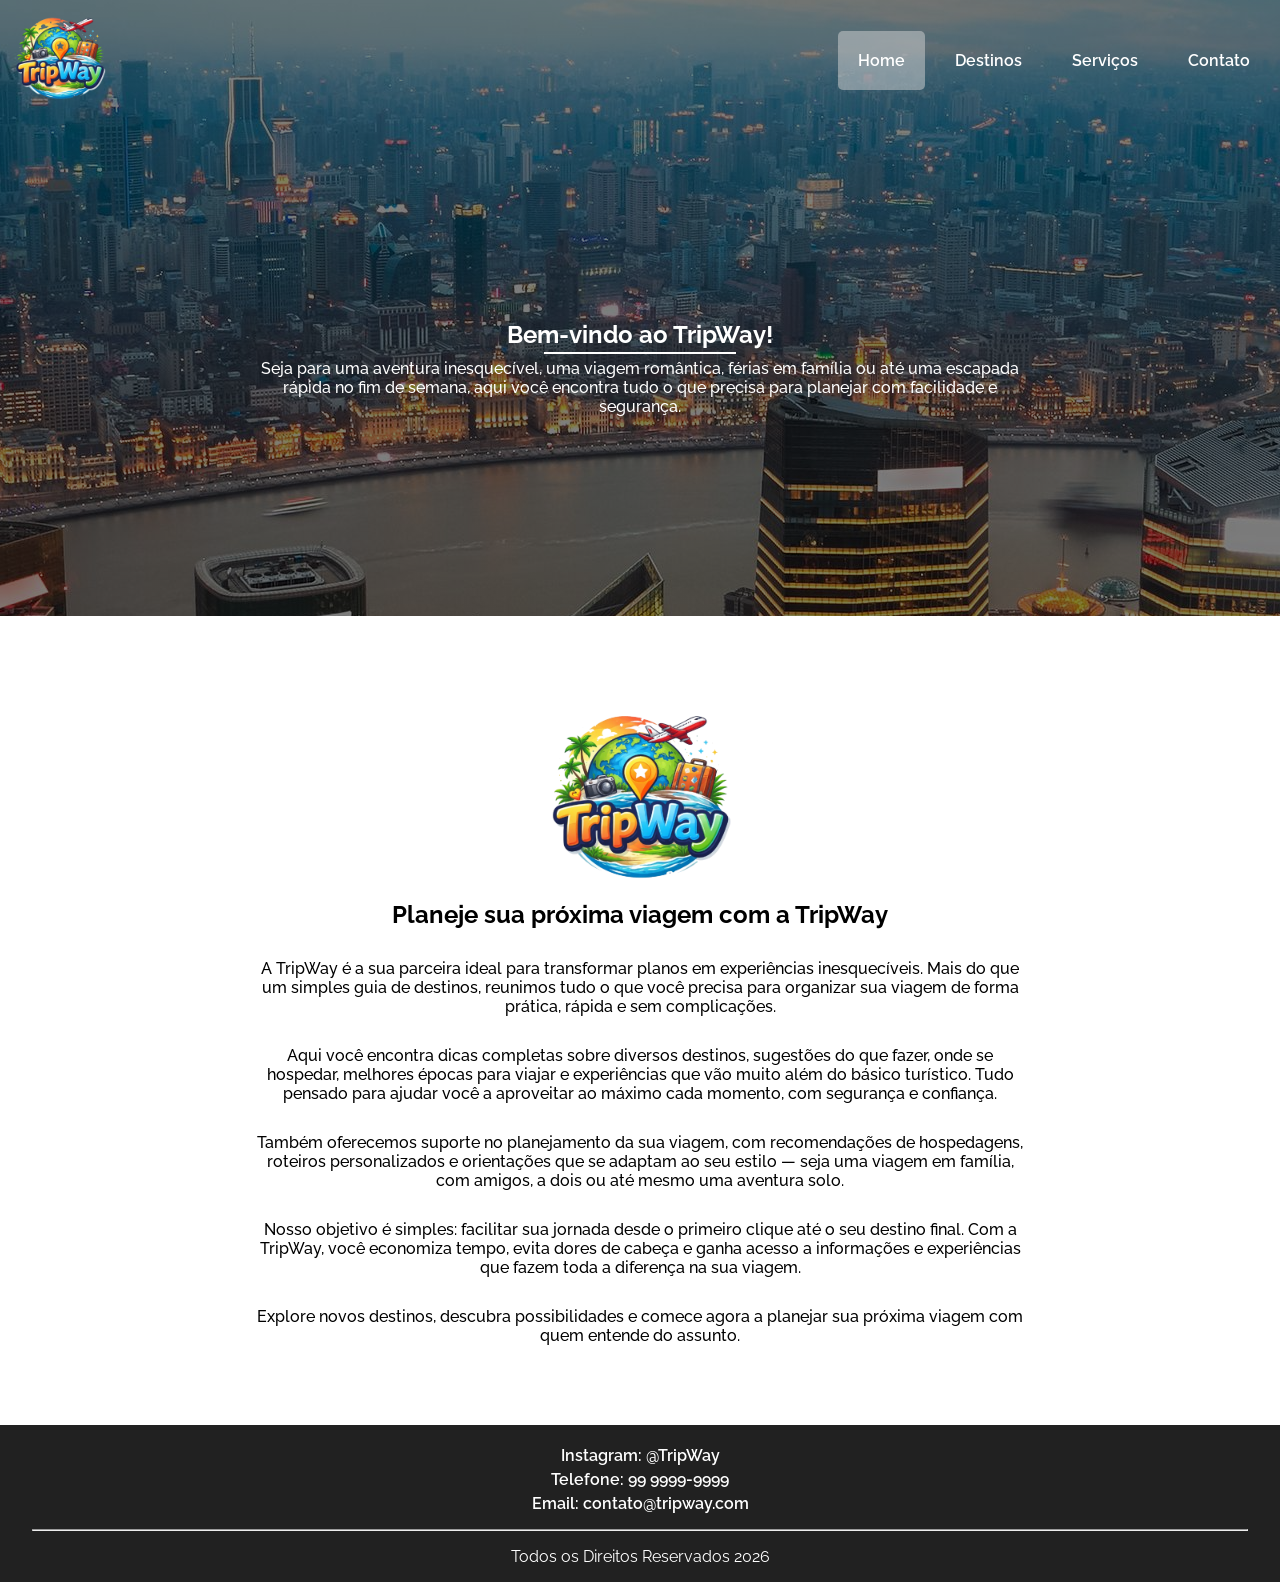
<file: index.html>
<!DOCTYPE html>
<html lang="pt-br">
  <head>
    <meta charset="UTF-8" />
    <meta name="viewport" content="width=device-width, initial-scale=1.0" />

    <link rel="icon" type="image/png" href="./img/logo-tripway.png" />
    <link rel="preconnect" href="https://fonts.googleapis.com" />
    <link rel="preconnect" href="https://fonts.gstatic.com" crossorigin />
    <link
      href="https://fonts.googleapis.com/css2?family=Raleway:ital,wght@0,100..900;1,100..900&display=swap"
      rel="stylesheet"
    />

    <link rel="stylesheet" href="./css/style.css" />
    <link rel="stylesheet" href="./css/home.css" />

    <title>Home | TripWay</title>
  </head>
  <body>
    <header id="background-header">
      <nav>
        <a href="./index.html">
          <img src="./img/logo-tripway.png" alt="Logo TripWay"/>
        </a>

        <input type="checkbox" id="menu-mobile" />

        <label for="menu-mobile" class="menu-icon"> &#9776 </label>

        <ul>
          <li class="active"><a href="./index.html">Home</a></li>
          <li><a href="./pages/destinos.html">Destinos</a></li>
          <li><a href="./pages/servicos.html">Serviços</a></li>
          <li><a href="./pages/contato.html">Contato</a></li>
        </ul>
      </nav>
      <section id="titleHeader">
        <h2>Bem-vindo ao TripWay!</h2>
        <p>
          Seja para uma aventura inesquecível, uma viagem romântica, férias em
          família ou até uma escapada rápida no fim de semana, aqui você
          encontra tudo o que precisa para planejar com facilidade e segurança.
        </p>
      </section>
    </header>

    <main>
      <section>
        <img src="./img/logo-tripway.png" alt="Logo TripWay"/>

        <h1>Planeje sua próxima viagem com a TripWay</h1>

        <p>
          A TripWay é a sua parceira ideal para transformar planos em
          experiências inesquecíveis. Mais do que um simples guia de destinos,
          reunimos tudo o que você precisa para organizar sua viagem de forma
          prática, rápida e sem complicações.
        </p>

        <p>
          Aqui você encontra dicas completas sobre diversos destinos, sugestões
          do que fazer, onde se hospedar, melhores épocas para viajar e
          experiências que vão muito além do básico turístico. Tudo pensado para
          ajudar você a aproveitar ao máximo cada momento, com segurança e
          confiança.
        </p>

        <p>
          Também oferecemos suporte no planejamento da sua viagem, com
          recomendações de hospedagens, roteiros personalizados e orientações
          que se adaptam ao seu estilo — seja uma viagem em família, com amigos,
          a dois ou até mesmo uma aventura solo.
        </p>

        <p>
          Nosso objetivo é simples: facilitar sua jornada desde o primeiro
          clique até o seu destino final. Com a TripWay, você economiza tempo,
          evita dores de cabeça e ganha acesso a informações e experiências que
          fazem toda a diferença na sua viagem.
        </p>

        <p>
          Explore novos destinos, descubra possibilidades e comece agora a
          planejar sua próxima viagem com quem entende do assunto.
        </p>
      </section>
    </main>

    <footer>
      <section>
        <ul>
          <li>Instagram: @TripWay</li>
          <li>Telefone: 99 9999-9999</li>
          <li>Email: contato@tripway.com</li>
        </ul>
      </section>
      <hr />
      <section id="copyright">
        <p>Todos os Direitos Reservados 2026</p>
      </section>
    </footer>
  </body>
</html>
</file>
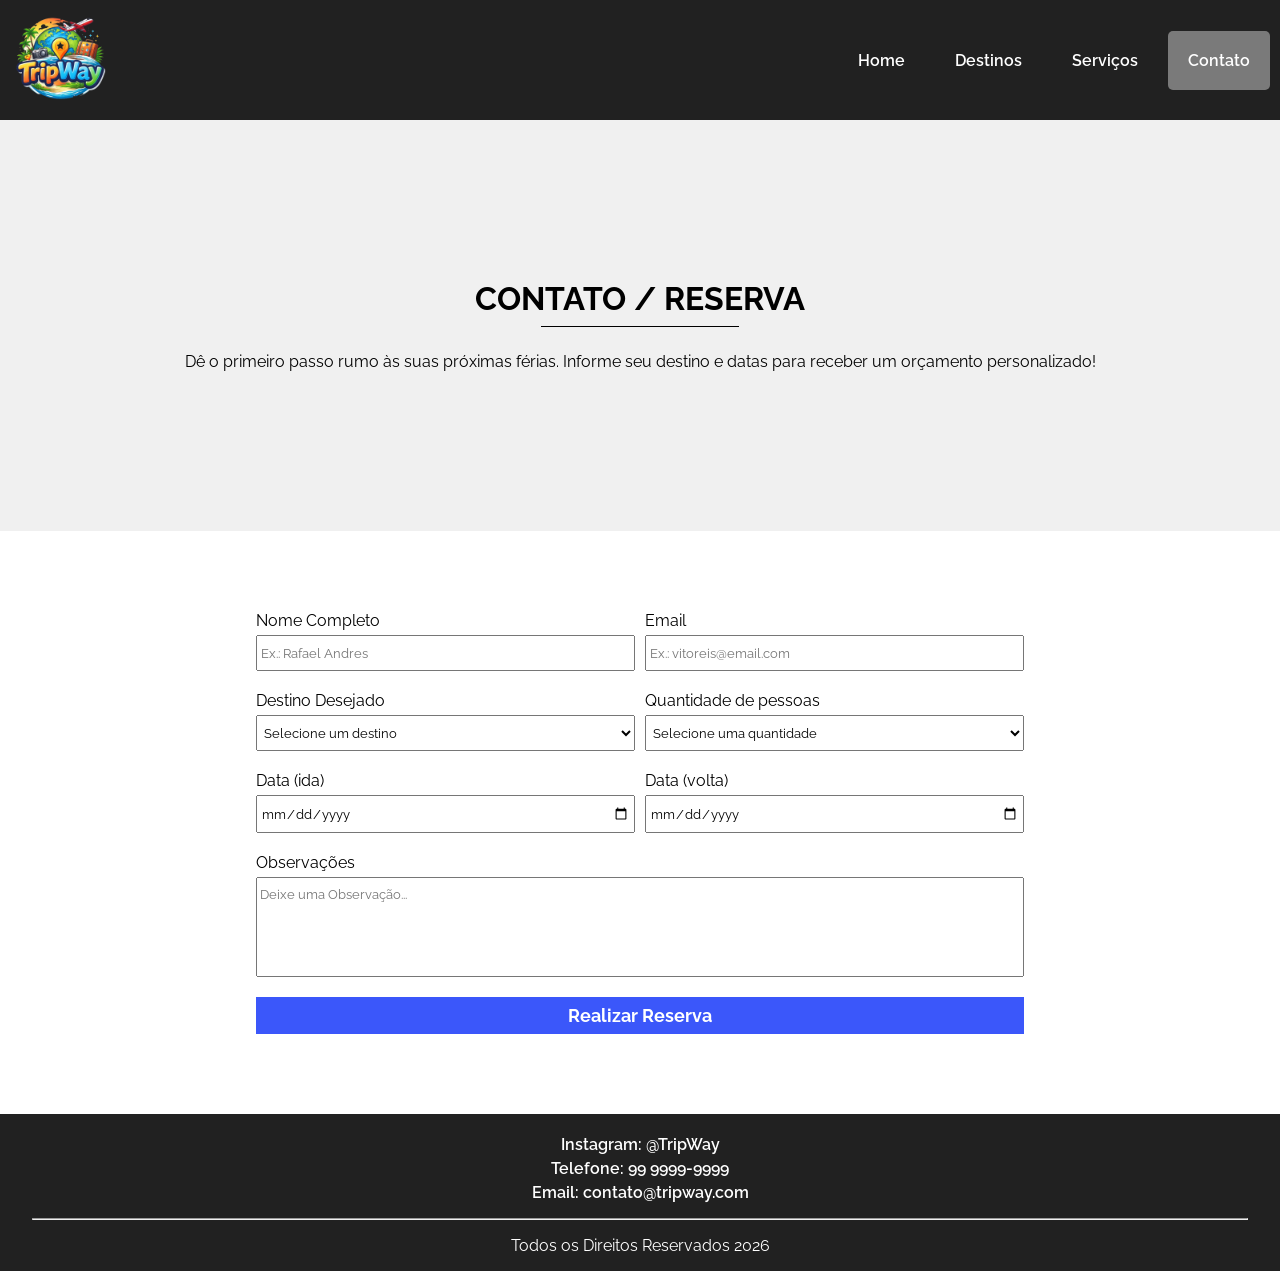
<file: pages/contato.html>
<!doctype html>
<html lang="pt-br">
  <head>
    <meta charset="UTF-8" />
    <meta name="viewport" content="width=device-width, initial-scale=1.0" />
    <link rel="icon" type="image/png" href="../img/logo-tripway.png" />
    <link rel="stylesheet" href="../css/style.css" />
    <link rel="stylesheet" href="../css/contato.css" />

    <link rel="preconnect" href="https://fonts.googleapis.com" />
    <link rel="preconnect" href="https://fonts.gstatic.com" crossorigin />
    <link href="https://fonts.googleapis.com/css2?family=Raleway:ital,wght@0,100..900;1,100..900&display=swap" rel="stylesheet" />

    <title>Contato | TripWay</title>
  </head>

  <body>
    <nav>
      <a href="../index.html">
        <img src="../img/logo-tripway.png" alt="Logo TripWay"/>
      </a>

      <input type="checkbox" id="menu-mobile" />

      <label for="menu-mobile" class="menu-icon"> &#9776 </label>

      <ul>
        <li><a href="../index.html">Home</a></li>
        <li><a href="./destinos.html">Destinos</a></li>
        <li><a href="./servicos.html">Serviços</a></li>
        <li class="active"><a href="./contato.html">Contato</a></li>
      </ul>
    </nav>

    <main>
      <header class="pages-header">
        <h1>Contato / Reserva</h1>
        <p>
          Dê o primeiro passo rumo às suas próximas férias. Informe seu destino
          e datas para receber um orçamento personalizado!
        </p>
      </header>
      <section class="form-section">
        <form>
          <div class="linha-form">
            <div class="input-form">
              <label for="nome-input">Nome Completo</label>
              <input type="text" id="nome-input" placeholder="Ex.: Rafael Andres" required />
            </div>
            <div class="input-form">
              <label for="email-input">Email</label>
              <input type="email" id="email-input" placeholder="Ex.: vitoreis@email.com" required />
            </div>
          </div>
          <div class="linha-form">
            <div class="input-form">
              <label for="destino-select">Destino Desejado</label>
              <select name="destino-select" id="destino-select" required>
                <option value="" selected disabled>Selecione um destino</option>
                <option value="">Alter do Chão</option>
                <option value="">Aracaju</option>
                <option value="">Arraial do Cabo</option>
                <option value="">Balneário Camboriú</option>
                <option value="">Beto Carrero</option>
                <option value="">Fernando de Noronha</option>
              </select>
            </div>
            <div class="input-form">
              <label for="quantidade-select">Quantidade de pessoas</label>
              <select name="quantidade-select" id="quantidade-select" required>
                <option value="" selected disabled>
                  Selecione uma quantidade
                </option>
                <option value="">1 Pessoas</option>
                <option value="">2 Pessoas</option>
                <option value="">3 Pessoas</option>
                <option value="">4 Pessoas</option>
                <option value="">5 Pessoas</option>
                <option value="">6 Pessoas</option>
                <option value="">7 Pessoas</option>
                <option value="">8 Pessoas</option>
                <option value="">9 Pessoas</option>
                <option value="">10 Pessoas</option>
              </select>
            </div>
          </div>
          <div class="linha-form">
            <div class="input-form">
              <label for="data-ida-input">Data (ida)</label>
              <input type="date" id="data-ida-input" required />
            </div>
            <div class="input-form">
              <label for="data-volta-input">Data (volta)</label>
              <input type="date" id="data-volta-input" required />
            </div>
          </div>
          <div class="linha-form">
            <div class="input-form" id="input-form-observacao">
              <label for="observacao-textarea">Observações</label>
              <textarea name="observacao-textarea" id="observacao-textarea" required placeholder="Deixe uma Observação..."></textarea>
            </div>
          </div>
          <button type="submit">Realizar Reserva</button>
        </form>
      </section>
    </main>

    <footer>
      <section>
        <ul>
          <li>Instagram: @TripWay</li>
          <li>Telefone: 99 9999-9999</li>
          <li>Email: contato@tripway.com</li>
        </ul>
      </section>

      <section id="copyright">
        <hr />
        <p>Todos os Direitos Reservados 2026</p>
      </section>
    </footer>
  </body>
</html>
</file>
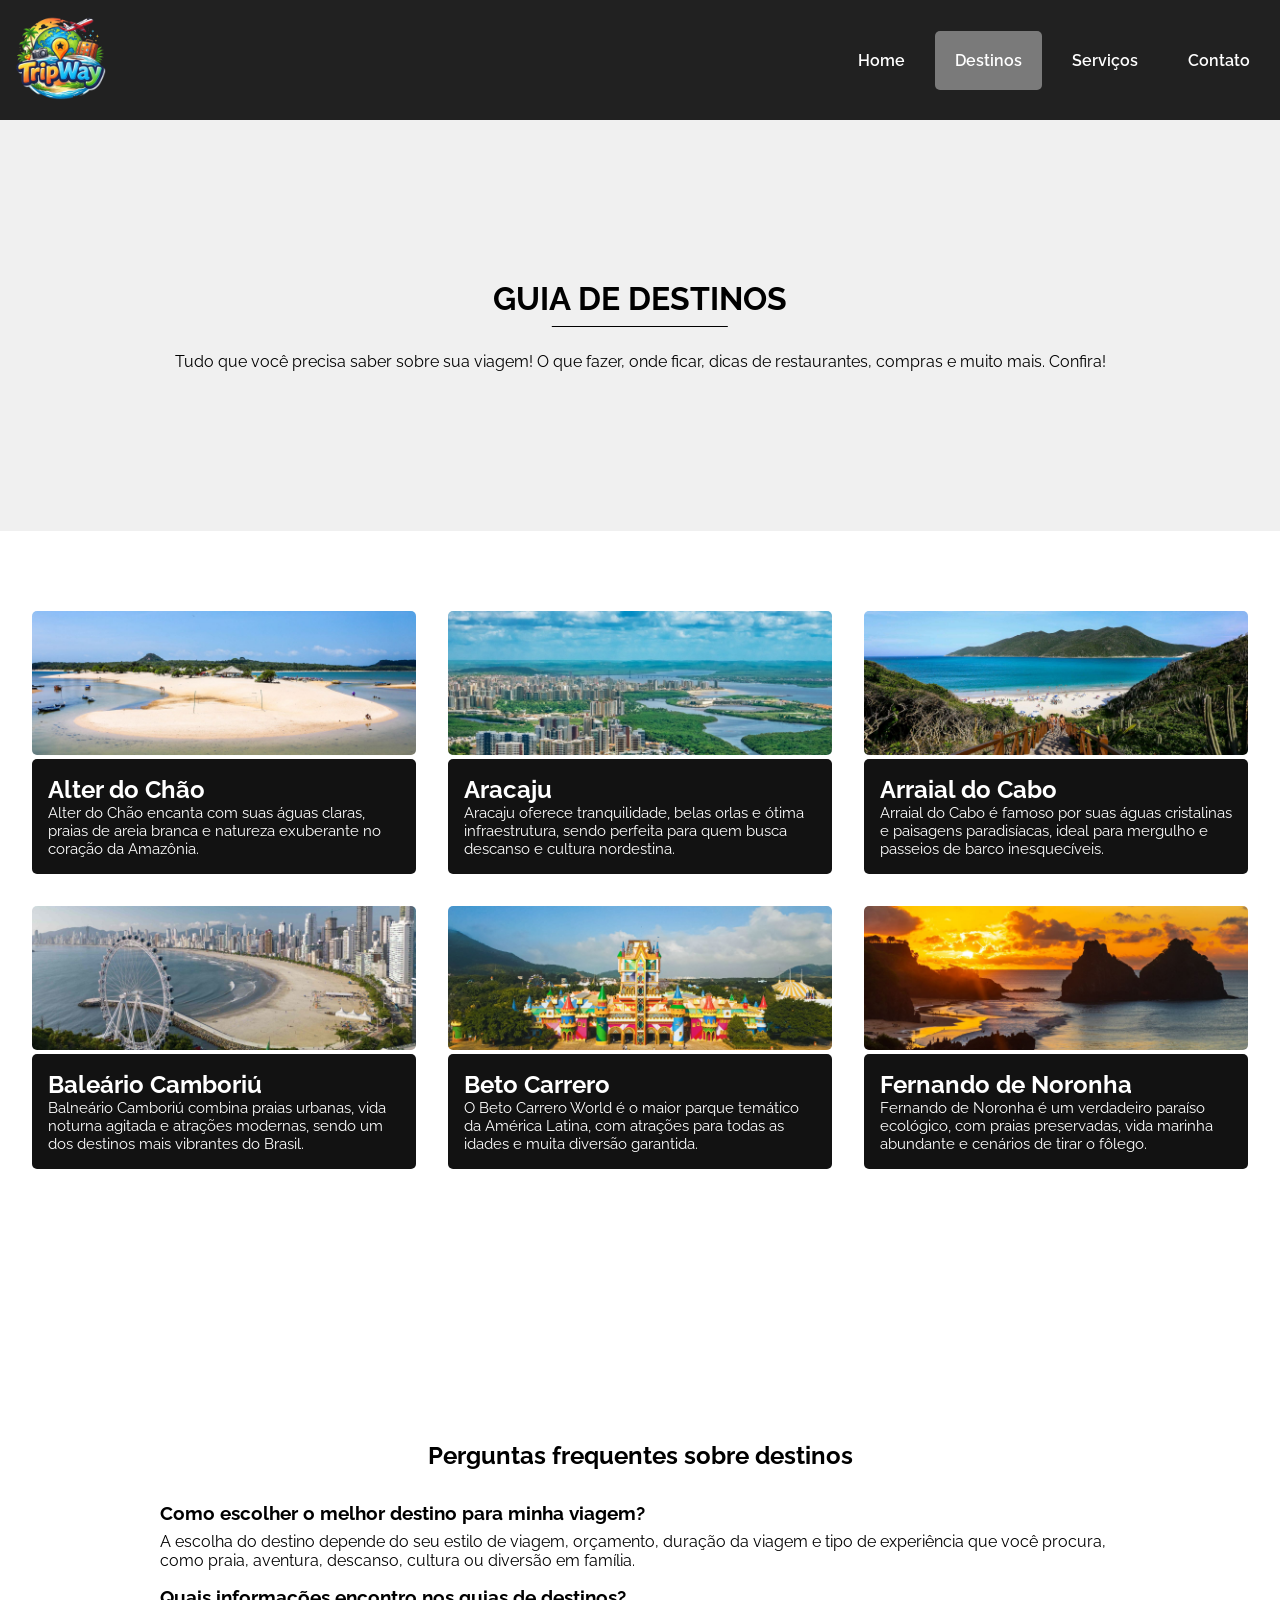
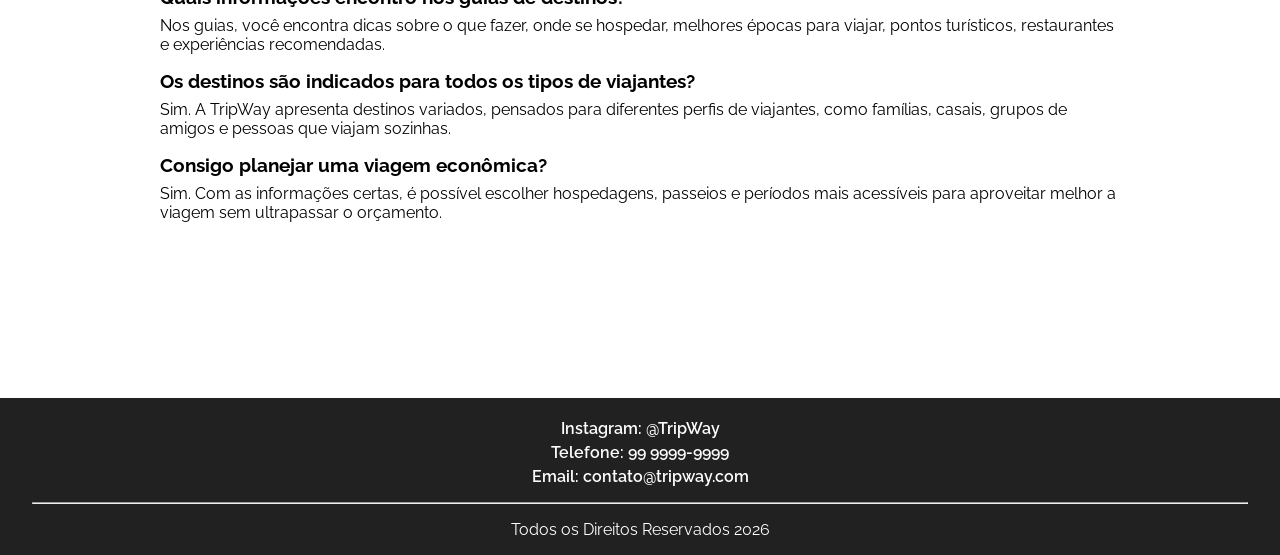
<file: pages/destinos.html>
<!doctype html>
<html lang="pt-br">

<head>
  <meta charset="UTF-8" />
  <meta name="viewport" content="width=device-width, initial-scale=1.0" />
  <link rel="icon" type="image/png" href="../img/logo-tripway.png" />
  <link rel="stylesheet" href="../css/style.css" />
  <link rel="stylesheet" href="../css/destinos.css" />

  <link rel="preconnect" href="https://fonts.googleapis.com" />
  <link rel="preconnect" href="https://fonts.gstatic.com" crossorigin />
  <link href="https://fonts.googleapis.com/css2?family=Raleway:ital,wght@0,100..900;1,100..900&display=swap"
    rel="stylesheet" />

  <title>Destinos | TripWay</title>
</head>

<body>
  <nav>
    <a href="../index.html">
      <img src="../img/logo-tripway.png" alt="Logo TripWay"/>
    </a>

    <input type="checkbox" id="menu-mobile" />

    <label for="menu-mobile" class="menu-icon"> &#9776 </label>

    <ul>
      <li><a href="../index.html">Home</a></li>
      <li class="active"><a href="./destinos.html">Destinos</a></li>
      <li><a href="./servicos.html">Serviços</a></li>
      <li><a href="./contato.html">Contato</a></li>
    </ul>
  </nav>

  <main>
    <header class="pages-header">
      <h1>Guia de destinos</h1>
      <p>
        Tudo que você precisa saber sobre sua viagem! O que fazer, onde ficar,
        dicas de restaurantes, compras e muito mais. Confira!
      </p>
    </header>
    <section class="destinos-container">
      <div class="linha-destinos">
        <div class="destino-card">
          <img src="../img/alter-do-chao.jpg" alt="imagem de Alter do Chão" />
          <div class="desc-destino">
            <h2>Alter do Chão</h2>
            <p>
              Alter do Chão encanta com suas águas claras, praias de areia
              branca e natureza exuberante no coração da Amazônia.
            </p>
          </div>
        </div>
        <div class="destino-card">
          <div class="img-destino">
            <img src="../img/aracaju.jpg" alt="imagem de Aracaju" />
          </div>
          <div class="desc-destino">
            <h2>Aracaju</h2>
            <p>
              Aracaju oferece tranquilidade, belas orlas e ótima
              infraestrutura, sendo perfeita para quem busca descanso e
              cultura nordestina.
            </p>
          </div>
        </div>
        <div class="destino-card">
          <div class="img-destino">
            <img src="../img/arraial-do-cabo.jpg" alt="imagem de Arraial do Cabo" />
          </div>
          <div class="desc-destino">
            <h2>Arraial do Cabo</h2>
            <p>
              Arraial do Cabo é famoso por suas águas cristalinas e paisagens
              paradisíacas, ideal para mergulho e passeios de barco
              inesquecíveis.
            </p>
          </div>
        </div>
      </div>
      <div class="linha-destinos">
        <div class="destino-card">
          <div class="img-destino">
            <img src="../img/balneario.jpg" alt="imagem de Baleário Camboriú" />
          </div>
          <div class="desc-destino">
            <h2>Baleário Camboriú</h2>
            <p>
              Balneário Camboriú combina praias urbanas, vida noturna agitada
              e atrações modernas, sendo um dos destinos mais vibrantes do
              Brasil.
            </p>
          </div>
        </div>
        <div class="destino-card">
          <div class="img-destino">
            <img src="../img/beto-carrero.jpg" alt="imagem de Beto Carrero" />
          </div>
          <div class="desc-destino">
            <h2>Beto Carrero</h2>
            <p>
              O Beto Carrero World é o maior parque temático da América
              Latina, com atrações para todas as idades e muita diversão
              garantida.
            </p>
          </div>
        </div>
        <div class="destino-card">
          <div class="img-destino">
            <img src="../img/fernando-noronha.jpg" alt="imagem de Fernando de Noronha" />
          </div>
          <div class="desc-destino">
            <h2>Fernando de Noronha</h2>
            <p>
              Fernando de Noronha é um verdadeiro paraíso ecológico, com
              praias preservadas, vida marinha abundante e cenários de tirar o
              fôlego.
            </p>
          </div>
        </div>
      </div>
    </section>

    <section class="faq-section">
      <h2>Perguntas frequentes sobre destinos</h2>

      <div class="faq-container">
        <div class="faq-item">
          <h3>Como escolher o melhor destino para minha viagem?</h3>
          <p>
            A escolha do destino depende do seu estilo de viagem, orçamento,
            duração da viagem e tipo de experiência que você procura, como praia,
            aventura, descanso, cultura ou diversão em família.
          </p>
        </div>

        <div class="faq-item">
          <h3>Quais informações encontro nos guias de destinos?</h3>
          <p>
            Nos guias, você encontra dicas sobre o que fazer, onde se hospedar,
            melhores épocas para viajar, pontos turísticos, restaurantes e
            experiências recomendadas.
          </p>
        </div>

        <div class="faq-item">
          <h3>Os destinos são indicados para todos os tipos de viajantes?</h3>
          <p>
            Sim. A TripWay apresenta destinos variados, pensados para diferentes
            perfis de viajantes, como famílias, casais, grupos de amigos e pessoas
            que viajam sozinhas.
          </p>
        </div>

        <div class="faq-item">
          <h3>Consigo planejar uma viagem econômica?</h3>
          <p>
            Sim. Com as informações certas, é possível escolher hospedagens,
            passeios e períodos mais acessíveis para aproveitar melhor a viagem sem
            ultrapassar o orçamento.
          </p>
        </div>
      </div>
    </section>

  </main>

  <footer>
    <section>
      <ul>
        <li>Instagram: @TripWay</li>
        <li>Telefone: 99 9999-9999</li>
        <li>Email: contato@tripway.com</li>
      </ul>
    </section>

    <section id="copyright">
      <hr />
      <p>Todos os Direitos Reservados 2026</p>
    </section>
  </footer>
</body>

</html>
</file>
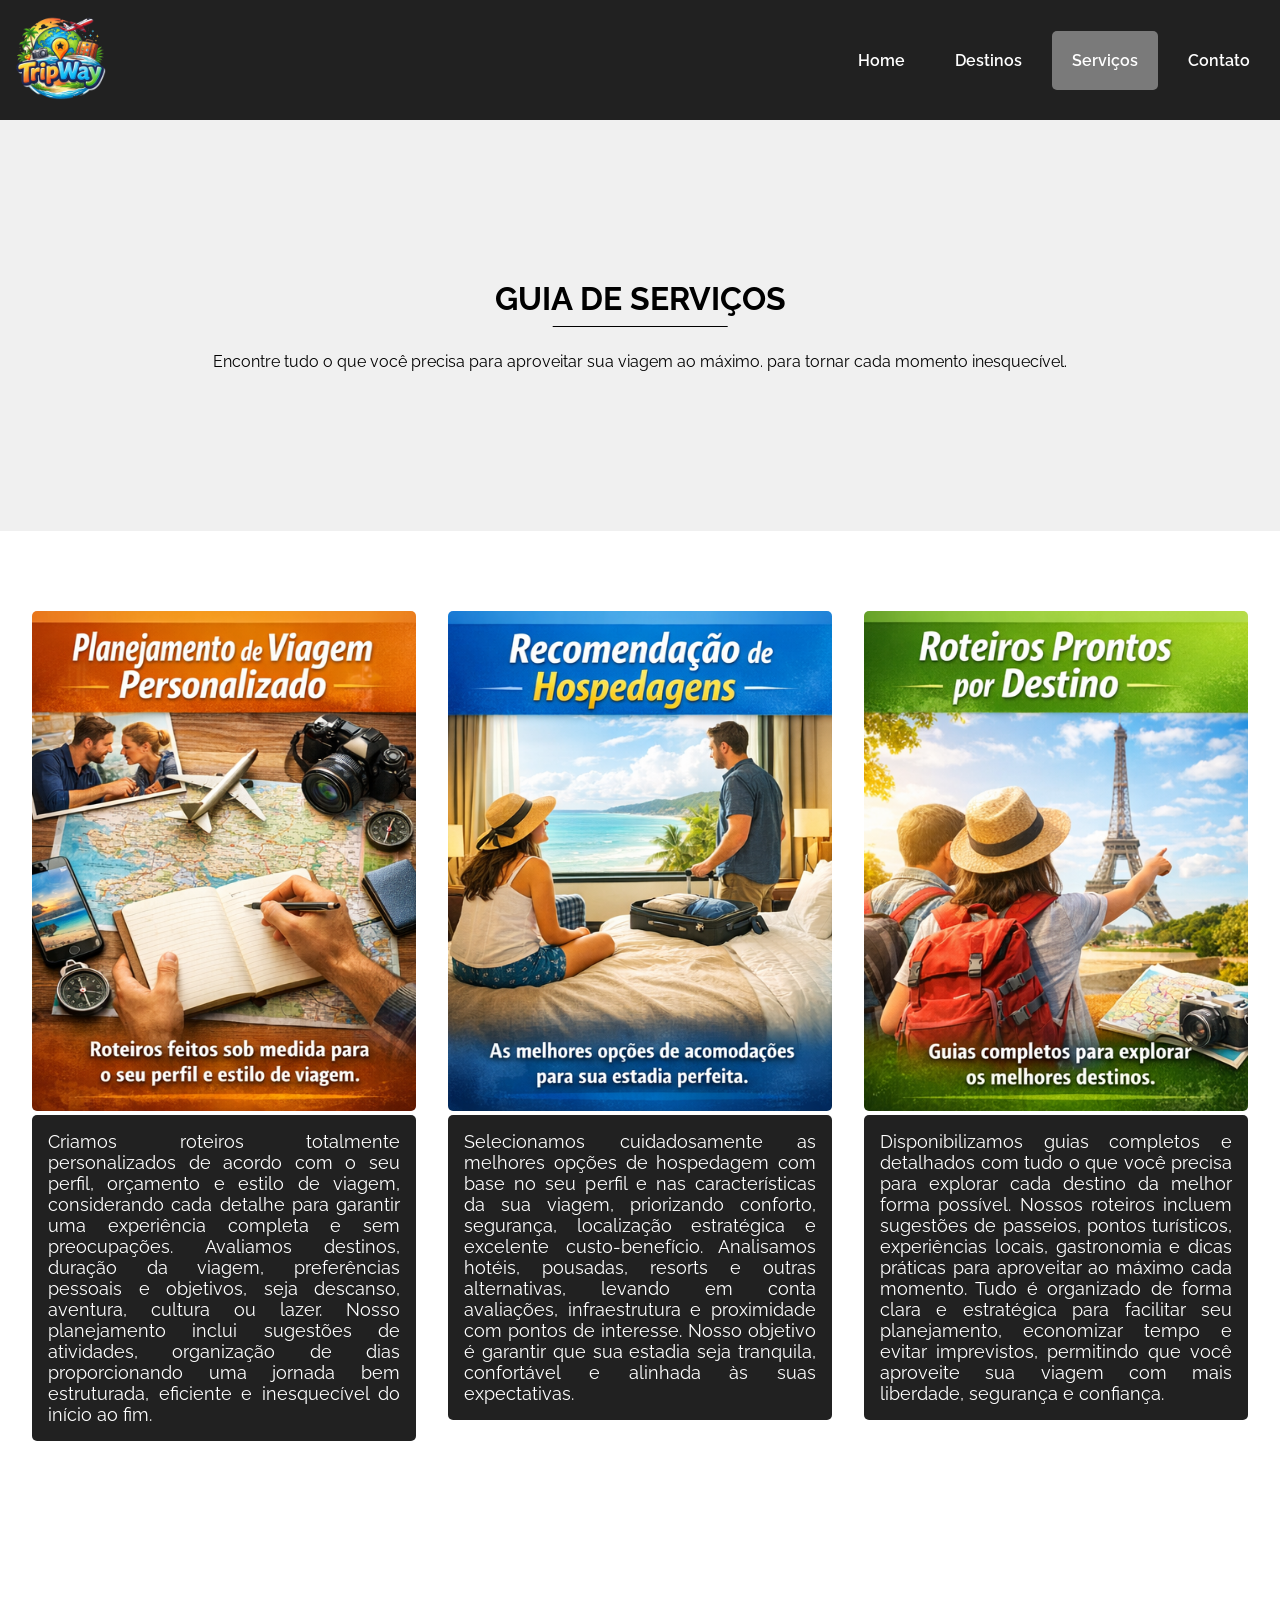
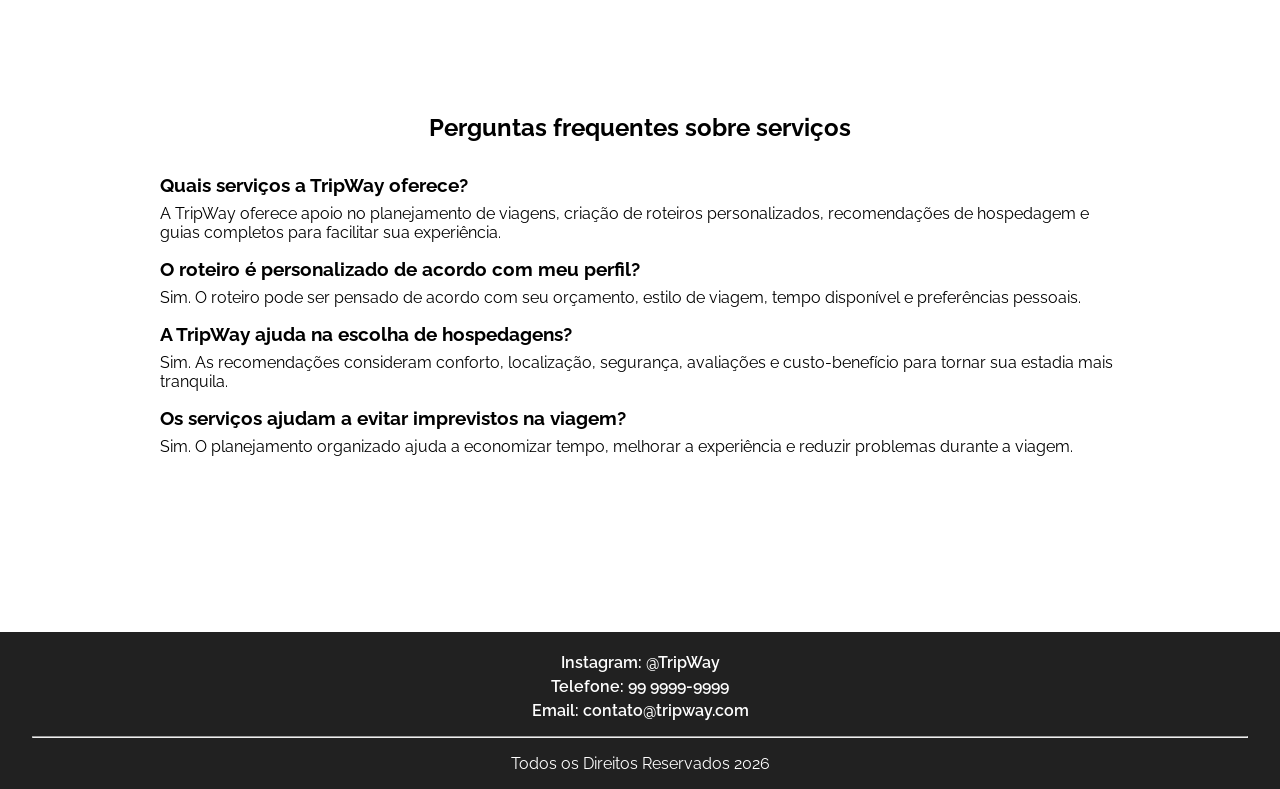
<file: pages/servicos.html>
<!doctype html>
<html lang="pt-br">

<head>
  <meta charset="UTF-8" />
  <meta name="viewport" content="width=device-width, initial-scale=1.0" />

  <link rel="icon" type="image/png" href="../img/logo-tripway.png" />
  <link rel="stylesheet" href="../css/style.css" />
  <link rel="stylesheet" href="../css/servicos.css" />

  <link rel="preconnect" href="https://fonts.googleapis.com" />
  <link rel="preconnect" href="https://fonts.gstatic.com" crossorigin />
  <link href="https://fonts.googleapis.com/css2?family=Raleway:ital,wght@0,100..900;1,100..900&display=swap"
    rel="stylesheet" />

  <title>Serviços | TripWay</title>
</head>

<body>
  <nav>
    <a href="../index.html">
      <img src="../img/logo-tripway.png" alt="Logo TripWay"/>
    </a>

    <input type="checkbox" id="menu-mobile" />

    <label for="menu-mobile" class="menu-icon"> &#9776 </label>

    <ul>
      <li><a href="../index.html">Home</a></li>
      <li><a href="./destinos.html">Destinos</a></li>
      <li class="active"><a href="./servicos.html">Serviços</a></li>
      <li><a href="./contato.html">Contato</a></li>
    </ul>
  </nav>

  <main>
    <header class="pages-header">
      <h1>Guia de Serviços</h1>
      <p>
        Encontre tudo o que você precisa para aproveitar sua viagem ao máximo.
        para tornar cada momento inesquecível.
      </p>
    </header>
    <section class="servico-container">
      <div class="linha-servico">
        <div class="servico-card">
          <img src="../img/planejamento.png" alt="imagem planejamento" />
          <div class="desc-servico">
            <p>
              Criamos roteiros totalmente personalizados de acordo com o seu
              perfil, orçamento e estilo de viagem, considerando cada detalhe
              para garantir uma experiência completa e sem preocupações.
              Avaliamos destinos, duração da viagem, preferências pessoais e
              objetivos, seja descanso, aventura, cultura ou lazer. Nosso
              planejamento inclui sugestões de atividades, organização de dias
              proporcionando uma jornada bem estruturada, eficiente e
              inesquecível do início ao fim.
            </p>
          </div>
        </div>
        <div class="servico-card">
          <div class="img-destino">
            <img src="../img/recomendacao.png" alt="imagem de recomendacao" />
          </div>
          <div class="desc-servico">
            <p>
              Selecionamos cuidadosamente as melhores opções de hospedagem com
              base no seu perfil e nas características da sua viagem,
              priorizando conforto, segurança, localização estratégica e
              excelente custo-benefício. Analisamos hotéis, pousadas, resorts
              e outras alternativas, levando em conta avaliações,
              infraestrutura e proximidade com pontos de interesse. Nosso
              objetivo é garantir que sua estadia seja tranquila, confortável
              e alinhada às suas expectativas.
            </p>
          </div>
        </div>
        <div class="servico-card">
          <div class="img-destino">
            <img src="../img/roteiro.png" alt="imagem de roteiro" />
          </div>
          <div class="desc-servico">
            <p>
              Disponibilizamos guias completos e detalhados com tudo o que
              você precisa para explorar cada destino da melhor forma
              possível. Nossos roteiros incluem sugestões de passeios, pontos
              turísticos, experiências locais, gastronomia e dicas práticas
              para aproveitar ao máximo cada momento. Tudo é organizado de
              forma clara e estratégica para facilitar seu planejamento,
              economizar tempo e evitar imprevistos, permitindo que você
              aproveite sua viagem com mais liberdade, segurança e confiança.
            </p>
          </div>
        </div>
      </div>
    </section>
    
    <section class="faq-section">
      <h2>Perguntas frequentes sobre serviços</h2>

      <div class="faq-container">
        <div class="faq-item">
          <h3>Quais serviços a TripWay oferece?</h3>
          <p>
            A TripWay oferece apoio no planejamento de viagens, criação de roteiros
            personalizados, recomendações de hospedagem e guias completos para
            facilitar sua experiência.
          </p>
        </div>

        <div class="faq-item">
          <h3>O roteiro é personalizado de acordo com meu perfil?</h3>
          <p>
            Sim. O roteiro pode ser pensado de acordo com seu orçamento, estilo de
            viagem, tempo disponível e preferências pessoais.
          </p>
        </div>

        <div class="faq-item">
          <h3>A TripWay ajuda na escolha de hospedagens?</h3>
          <p>
            Sim. As recomendações consideram conforto, localização, segurança,
            avaliações e custo-benefício para tornar sua estadia mais tranquila.
          </p>
        </div>

        <div class="faq-item">
          <h3>Os serviços ajudam a evitar imprevistos na viagem?</h3>
          <p>
            Sim. O planejamento organizado ajuda a economizar tempo, melhorar a
            experiência e reduzir problemas durante a viagem.
          </p>
        </div>
      </div>
    </section>

  </main>
  <footer>
    <section>
      <ul>
        <li>Instagram: @TripWay</li>
        <li>Telefone: 99 9999-9999</li>
        <li>Email: contato@tripway.com</li>
      </ul>
    </section>

    <section id="copyright">
      <hr />
      <p>Todos os Direitos Reservados 2026</p>
    </section>
  </footer>



</body>

</html>
</file>
<file: css/style.css>
:root{
  --nav-bg-color: #212121;
  --nav-li-bg-color-active: rgba(211, 211, 211, 0.5);
  --bg-color: #f0f0f0;
}

* {
  margin: 0;
  padding: 0;
  box-sizing: border-box;
  font-family: "Raleway";
}

nav img{
    width: 100%;
    max-width: 100px;
}

nav {
  height: 120px;
  display: flex;
  padding: 0 10px;
  justify-content: space-between;
  align-items: center;
  background-color: var(--nav-bg-color);
  position: relative;
}

nav ul {
  list-style-type: none;
  display: flex;
  justify-content: center;
  align-items: center;
  gap: 10px;
}

nav ul li a {
  display: block;
  padding: 20px;
  text-decoration: none;
  color: white;
  font-weight: 600;
}

nav ul li a:hover,
nav ul li.active a {
  background-color: var(--nav-li-bg-color-active);
  border-radius: 5px;
  transition: 0.5s;
}

#menu-mobile {
  display: none;
}

.menu-icon {
  display: none;
  font-size: 32px;
  color: white;
  cursor: pointer;
}

@media (max-width: 768px) {
  .menu-icon {
    display: block;
  }

  nav ul {
    display: none;
    flex-direction: column;
    position: absolute;
    top: 120px;
    left: 0;
    width: 100%;
    background-color: var(--nav-bg-color);
    padding: 20px 0;
    gap: 0;
  }

  #menu-mobile:checked ~ ul {
    display: flex;
    z-index: 1000;
  }

  nav ul li {
    width: 100%;
    text-align: center;
  }

  nav ul li a {
    padding: 15px;
  }
}

header.pages-header {
  display: flex;
  text-align: center;
  flex-direction: column;
  align-items: center;
  padding-top: 10rem;
  padding-bottom: 10rem;
  padding-left: 4rem;
  padding-right: 4rem;
  gap: 25px;
  background-color: var(--bg-color);
}

header.pages-header h1 {
  position: relative;
  text-transform: uppercase;
  padding-bottom: 10px;
}

header.pages-header h1::after {
  content: "";
  position: absolute;
  left: 50%;
  transform: translate(-50%);
  border-bottom: 1px solid #000;
  bottom: 0;
  height: 3px;
  width: 60%;
}

footer {
  background-color: var(--nav-bg-color);
  width: 100%;
  padding: 1rem;
}

footer section ul li {
  list-style-type: none;
  text-align: center;
  color: white;
  font-weight: 600;
  margin: 5px;
}

footer hr {
  margin: 1rem;
}

#copyright {
  text-align: center;
  color: white;
}
</file>
<file: css/home.css>
nav{
    background-color: rgba(0, 0, 0, 0.0);
}

#background-header {
    background-image: 
        linear-gradient(rgba(0, 0, 0, 0.5), rgba(0, 0, 0, 0.5)),
        url(../img/background-header.jpg);

    background-repeat: no-repeat;
    background-position: center;
    background-size: auto;
}

#titleHeader{
    padding-top: 200px;
    padding-bottom: 200px;
}

#titleHeader h2{
    display: flex;
    justify-content: center;
    color: #ffffff;
    position: relative;
}

#titleHeader h2::after {
    content: "";
    position: absolute;
    left: 50%;
    transform: translateX(-50%);
    bottom: -5px;

    width: 15%;
    height: 2px;
    background: #fff;
}

#titleHeader p{
    display: flex;
    justify-content: center;
    color: #ffffff;
    margin-top: 10px;
    margin-left: 20%;
    margin-right: 20%;
    text-align: center;
    font-weight: 500;
}

main{
    margin-left: 20%;
    margin-right: 20%;
    margin-top: 80px;
    margin-bottom: 80px;
    text-align: center;
}

main p{
    margin-top: 30px;
    font-weight: 500;
}

main img{
    max-width: 200px;
    width: 100%;
}
</file>
<file: css/contato.css>
.form-section {
    display: flex;
    justify-content: center;
    padding: 5rem 0;
}

.form-section form {
    display: flex;
    flex-direction: column;
    width: 60%;
}

.form-section form .linha-form {
    display: flex;
    justify-content: space-between;
    gap: 10px;
    margin-bottom: 20px;
}

.form-section form .linha-form .input-form {
    display: flex;
    flex-direction: column;
    width: 50%;
}

#input-form-observacao {
    width: 100%;
}

label {
    margin-bottom: 5px;
}

input,
select,
textarea,
button {
    padding: 0.5rem 0.2rem;
}

textarea {
    resize: none;
    height: 100px;
}

button[type='submit'] {
    border: none;
    background-color: rgb(59, 87, 250);
    color: #fff;
    font-weight: bold;
    font-size: 18px;
    transition: 0.2s ease;
}

button[type='submit']:hover {
    background-color: rgb(25, 54, 218);
}

select:hover,
button[type='submit']:hover,
input[type='date']:hover {
    cursor: pointer;
}

@media (max-width: 768px){
    .linha-form{
        flex-direction: column;
        width: 100%;
    }

    .input-form{
        min-width: 100%;
    }


}
</file>
<file: css/destinos.css>
.destinos-container {
    width: 100%;
    padding: 5rem 0;
}

.linha-destinos {
    max-width: 100%;
    display: flex;
    justify-content: space-evenly;
    margin-bottom: 2rem;
}

.destino-card {
    width: 30%;
    transition: 0.2s ease;
}

.destino-card:hover{
    cursor: pointer;
    transform: scale(105%);
}

.destino-card img {
    max-width: 100%;
    border-radius: 5px;
}

.destino-card .desc-destino {
    background-color: #121212;
    color: #fff;
    padding: 1rem;
    border-radius: 5px;
}

.destino-card .desc-destino p {
    font-size: 15px;
}

.faq-section {
    padding: 10rem;
}

.faq-section h2{
    text-align: center;
    margin-bottom: 2rem;
}

.faq-item{
    margin-bottom: 1rem;
}

.faq-item h3{
    margin-bottom: 0.5rem;
}

@media (max-width: 768px){

.destinos-container {
    padding: 2rem;
}

.linha-destinos {
    max-width: 100%;
    display: flex;
    flex-direction: column;
    margin-bottom: 2rem;
}

.destino-card {
    width: 100%;
    margin-bottom: 1rem; 
}

.faq-section {
    padding: 3rem;
}

}
</file>
<file: css/servicos.css>
.servico-container {
    width: 100%;
    padding: 5rem 0;
}

.linha-servico {
    max-width: 100%;
    display: flex;
    justify-content: space-evenly;
    margin-bottom: 2rem;
}

.servico-card {
    width: 30%;
    transition: 0.2s ease;
}

.servico-card:hover {
    cursor: pointer;
    transform: scale(105%);
}

.servico-card img {
    width: 100%;
    max-height: 500px;
    border-radius: 5px;
}

.servico-card .desc-servico {
    background-color: var(--nav-bg-color);
    color: #fff;
    padding: 1rem;
    border-radius: 5px;
    min-height: 230px;
}

.servico-card .desc-servico p {
    font-size: 18px;
    text-align: justify;
}

.faq-section {
    padding: 10rem;
}

.faq-section h2 {
    text-align: center;
    margin-bottom: 2rem;
}

.faq-item {
    margin-bottom: 1rem;
}

.faq-item h3 {
    margin-bottom: 0.5rem;
}

@media (max-width: 768px) {
    .servico-container {
        padding: 2rem;
    }

    .linha-servico {
        max-width: 100%;
        display: flex;
        flex-direction: column;
        margin-bottom: 2rem;
    }

    .servico-card {
        width: 100%;
        transition: 0.2s ease;
        margin-bottom: 3rem;
    }

    .faq-section {
        padding: 3rem;
    }
}
</file>
